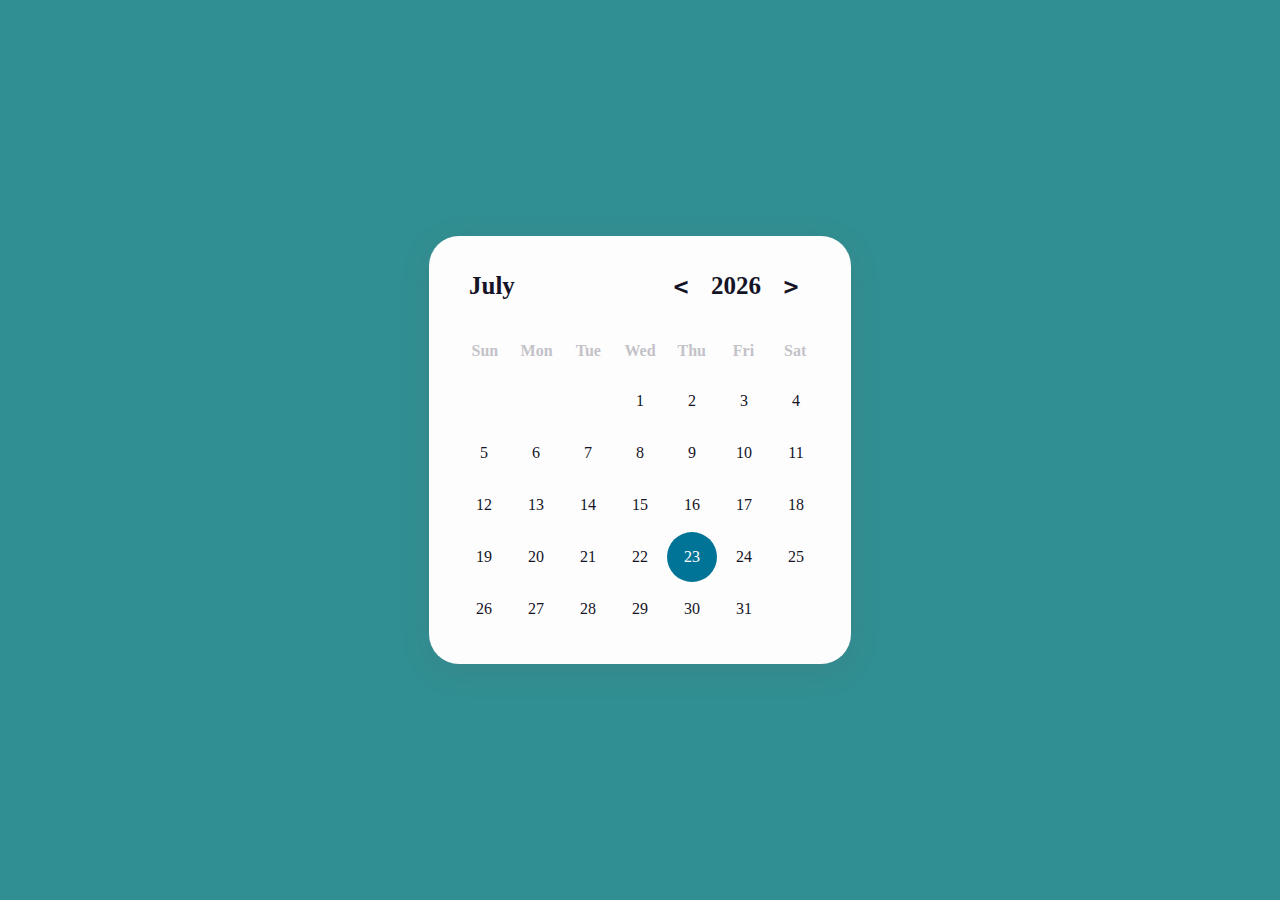
<file: calendar.html>
<html>
<head>
<link rel="stylesheet"href="style1.css">
<title>weather app</title>
    <link rel="icon" type="image/x-icon" sizes="36x36" href="download.ico">

</head>
<body class="light">
    <div class="calendar">
        <div class="calendar-header">
            <span class="month-picker" id="month-picker">April</span>
            <div class="year-picker">
                <span class="year-change" id="prev-year">
                    <pre><</pre>
                </span>
                <span id="year">2022</span>
                <span class="year-change" id="next-year">
                    <pre>></pre>
                </span>
            </div>
        </div>
        <div class="calendar-body">
            <div class="calendar-week-day">
                <div>Sun</div>
                <div>Mon</div>
                <div>Tue</div>
                <div>Wed</div>
                <div>Thu</div>
                <div>Fri</div>
                <div>Sat</div>
            </div>
            <div class="calendar-days"></div>
        </div>
       
        <div class="month-list"></div>
    </div>
    <script src="app.js"></script>
    <script src="https://code.tidio.co/czolbgv3vos1b0dk66zxwmv6i1oawwu1.js" async></script>
</body>

</html>
</file>
<file: style1.css>
:root 
{
    --dark-body: #4d4c5a;
    --dark-main: #141529;
    --dark-second: #79788c;
    --dark-hover: #323048;
    --dark-text: #f8fbff;
    --light-body: rgb(48, 143, 146);
    --light-main: #fdfdfd;
    --light-second: #c3c2c8;
    --light-hover: #edf0f5;
    --light-text: #151426;
    --blue: #007497;
    --white: #fff;
    --shadow: rgba(100, 100, 111, 0.2) 0px 7px 29px 0px;
    --font-family: cursive;
}

.light {
    --bg-body: var(--light-body);
    --bg-main: var(--light-main);
    --bg-second: var(--light-second);
    --color-hover: var(--light-hover);
    --color-txt: var(--light-text);
}

* {
    padding: 0;
    margin: 0;
    box-sizing: border-box;
}

html,
body {
    height: 100vh;
    display: grid;
    place-items: center;
    font-family: var(--font-family);
    background-color: var(--bg-body);
}
.calendar {
    height: max-content;
    width: max-content;
    background-color: var(--bg-main);
    border-radius: 30px;
    padding: 20px;
    position: relative;
    overflow: hidden;
}

.light .calendar {
    box-shadow: var(--shadow);
}

.calendar-header {
    display: flex;
    justify-content: space-between;
    align-items: center;
    font-size: 25px;
    font-weight: 600;
    color: var(--color-txt);
    padding: 10px;
}

.calendar-body {
    padding: 10px;
}

.calendar-week-day {
    height: 50px;
    display: grid;
    grid-template-columns: repeat(7, 1fr);
    font-weight: 600;
}

.calendar-week-day div {
    display: grid;
    place-items: center;
    color: var(--bg-second);
}

.calendar-days {
    display: grid;
    grid-template-columns: repeat(7, 1fr);
    gap: 2px;
    color: var(--color-txt);
}

.calendar-days div {
    width: 50px;
    height: 50px;
    display: flex;
    align-items: center;
    justify-content: center;
    padding: 5px;
    position: relative;
    cursor: pointer;
    animation: to-top 1s forwards;
}

.calendar-days div span {
    position: absolute;
}

.calendar-days div:hover span {
    transition: width 0.2s ease-in-out, height 0.2s ease-in-out;
}

.calendar-days div span:nth-child(1),
.calendar-days div span:nth-child(3) {
    width: 2px;
    height: 0;
    background-color: var(--color-txt);
}

.calendar-days div:hover span:nth-child(1),
.calendar-days div:hover span:nth-child(3) {
    height: 100%;
}

.calendar-days div span:nth-child(1) {
    bottom: 0;
    left: 0;
}

.calendar-days div span:nth-child(3) {
    top: 0;
    right: 0;
}

.calendar-days div span:nth-child(2),
.calendar-days div span:nth-child(4) {
    width: 0;
    height: 2px;
    background-color: var(--color-txt);
}

.calendar-days div:hover span:nth-child(2),
.calendar-days div:hover span:nth-child(4) {
    width: 100%;
}

.calendar-days div span:nth-child(2) {
    top: 0;
    left: 0;
}

.calendar-days div span:nth-child(4) {
    bottom: 0;
    right: 0;
}

.calendar-days div:hover span:nth-child(2) {
    transition-delay: 0.2s;
}

.calendar-days div:hover span:nth-child(3) {
    transition-delay: 0.4s;
}

.calendar-days div:hover span:nth-child(4) {
    transition-delay: 0.6s;
}

.calendar-days div.curr-date,
.calendar-days div.curr-date:hover {
    background-color: var(--blue);
    color: var(--white);
    border-radius: 50%;
}

.calendar-days div.curr-date span {
    display: none;
}

.month-picker {
    padding: 5px 10px;
    border-radius: 10px;
    cursor: pointer;
}

.month-picker:hover {
    background-color: var(--color-hover);
}

.year-picker {
    display: flex;
    align-items: center;
}

.year-change {
    height: 40px;
    width: 40px;
    border-radius: 50%;
    display: grid;
    place-items: center;
    margin: 0 10px;
    cursor: pointer;
}

.year-change:hover {
    background-color: var(--color-hover);
}

.calendar-footer {
    padding: 10px;
    display: flex;
    justify-content: flex-end;
    align-items: center;
}

.toggle {
    display: flex;
}

.toggle span {
    margin-right: 10px;
    color: var(--color-txt);
}

.month-list {
    position: absolute;
    width: 100%;
    height: 100%;
    top: 0;
    left: 0;
    background-color: var(--bg-main);
    padding: 20px;
    grid-template-columns: repeat(3, auto);
    gap: 5px;
    display: grid;
    transform: scale(1.5);
    visibility: hidden;
    pointer-events: none;
}

.month-list.show {
    transform: scale(1);
    visibility: visible;
    pointer-events: visible;
    transition: all 0.2s ease-in-out;
}

.month-list > div {
    display: grid;
    place-items: center;
}

.month-list > div > div {
    width: 100%;
    padding: 5px 20px;
    border-radius: 10px;
    text-align: center;
    cursor: pointer;
    color: var(--color-txt);
}

.month-list > div > div:hover {
    background-color: var(--color-hover);
}
</file>
